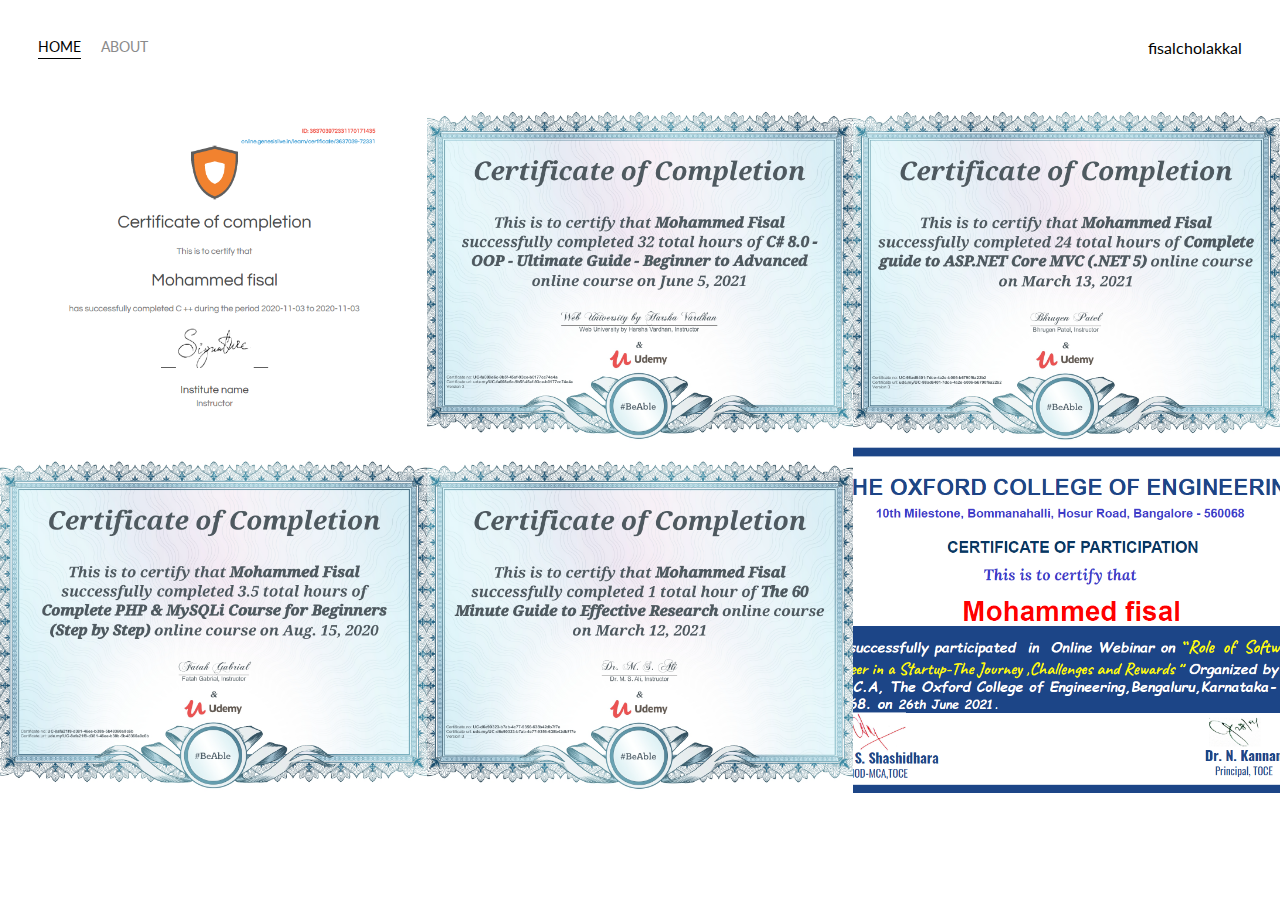
<file: index.html>
<!DOCTYPE html>
<html lang="en">
<head>
    <meta charset="UTF-8">
   
    <title>Home page</title>
    <link href="https://fonts.googleapis.com/css?family=Lato" rel="stylesheet">
    <link rel="stylesheet" href="styles.css">
</head>
<body>
    <div class="container">
        <div class="nav-wrapper">
            <div class="left-side">
                <div class="link-new-wrapper active-nav-link" >
                    <a href="index.html">Home</a>
                </div>
                <div class="link-new-wrapper">
                    <a href="About.html">About</a>
                </div>
            </div>
            <div class="right-side"> 

                <div class="brand">
                    <div>fisalcholakkal </div>
                    
                </div>
            </div>
        </div>
        
        <div class="content-wrapper">
            <div class="portfolio-items-wrapper">
<!--images-->
                <div class="portfolio-item-wrapper">
                    <div class="portfolio-img-background"style="background-image:url(images/pic.png)"></div>

                    <div class="img-text-wrapper">
                        <div class="logo-wrapper">
<!--                             <img src="images/logos/quip.png" alt=""> -->
                        </div>

                        <div class="subtitle">
                           Certificate of completion
                            This is to certify that Mohammed fisal
                            has successfully completed C ++ during the period 2020-11-03 to 2020-11-03

                        </div>

                    </div>
                </div>

                <div class="portfolio-item-wrapper">
                    <div class="portfolio-img-background"style="background-image:url(images/c1.png)"></div>

                    <div class="img-text-wrapper">
                        <div class="logo-wrapper">
<!--                             <img src="images/logos/quip2.png" alt=""> -->
                        </div>

                        <div class="subtitle">
                         Certificate of completion
                            C#8.0 - OOP - Ultimate Guide Beginner to Advance 2021.

                        </div>

                    </div>
                </div>
                <div class="portfolio-item-wrapper">
                    <div class="portfolio-img-background"style="background-image:url(images/c2.png)"></div>

                    <div class="img-text-wrapper">
                        <div class="logo-wrapper">
<!--                             <img src="images/logos/quip3.png" alt=""> -->
                        </div>

                        <div class="subtitle">
                           Certificate of completion
                            Complete guide to ASP.NET 2021

                        </div>

                    </div>
                </div>
                <div class="portfolio-item-wrapper">
                    <div class="portfolio-img-background"style="background-image:url(images/php.png)"></div>

                    <div class="img-text-wrapper">
                        <div class="logo-wrapper">
<!--                             <img src="images/logos/quip4.png" alt=""> -->
                        </div>

                        <div class="subtitle">
                          Certificate of completion
                            Full Stack Web Development PHP & MYSQLi 2020

                        </div>

                    </div>
                </div>
                <div class="portfolio-item-wrapper">
                    <div class="portfolio-img-background"style="background-image:url(images/c3.png)"></div>

                    <div class="img-text-wrapper">
                        <div class="logo-wrapper">
<!--                             <img src="images/logos/quip5.png" alt=""> -->
                        </div>

                        <div class="subtitle">
                           
                            Certificate of completion
                            The 60 Minute Guide to Effective Research

                        </div>

                    </div>
                </div>
                <div class="portfolio-item-wrapper">
                    <div class="portfolio-img-background"style="background-image:url(images/c4.png)"></div>

                    <div class="img-text-wrapper">
                        <div class="logo-wrapper">
<!--                             <img src="images/logos/quip6.png" alt=""> -->
                        </div>

                        <div class="subtitle">
                            CERTIFICATE OF PARTICIPATION in Online Webinar on “Role of Software"


                        </div>

                    </div>
                </div>
                <!--images-->


                 
             </div>

        </div>

    </div>
</body>
<script>

const portfolioItems = document.querySelectorAll('.portfolio-item-wrapper');

  portfolioItems.forEach(portfolioItem => {
    portfolioItem.addEventListener('mouseover', () => {
      console.log(portfolioItem.childNodes[1].classList)
      portfolioItem.childNodes[1].classList.add('img-darken');
    });

    portfolioItem.addEventListener('mouseout', () => {
      console.log(portfolioItem.childNodes[1].classList)
      portfolioItem.childNodes[1].classList.remove('img-darken');
    });
  });

</script>
</html>
</file>
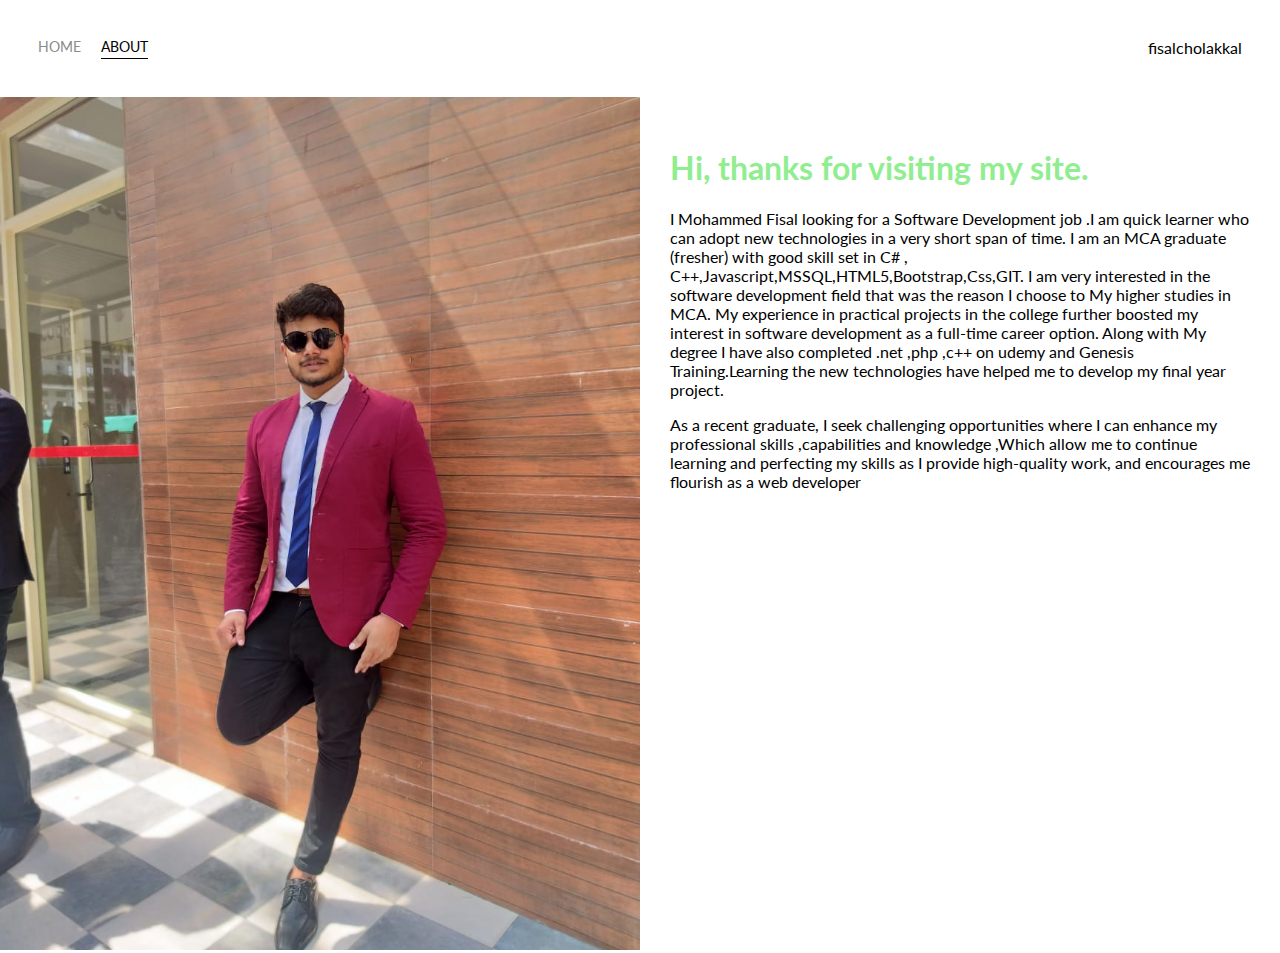
<file: About.html>
<!DOCTYPE html>
<html lang="en">
<head>
    <meta charset="UTF-8">
   
    <title>Home page</title>
    <link href="https://fonts.googleapis.com/css?family=Lato" rel="stylesheet">
    <link rel="stylesheet" href="styles.css">
</head>
<body>
    <div class="container">
        <div class="nav-wrapper">
            <div class="left-side">
                <div class="link-new-wrapper">
                    <a href="index.html">Home</a>
                </div>
                <div class="link-new-wrapper active-nav-link">
                    <a href="About.html">About</a>
                </div>
            </div>
            <div class="right-side"> 

                <div class="brand">
                    <div>fisalcholakkal </div>
                    
                </div>
            </div>
        </div>
        
        <div class="content-wrapper">
            <div class="two-column-wrapper">
                <div class="profile-image-wrapper">
                    <img src="images/profile.jpeg" alt="">

                </div>
                <div class="profile-content-wrapper">
                    <h1>Hi, thanks for visiting my site.</h1>
          <p>I Mohammed Fisal looking for a Software Development job .I am quick learner who can adopt new technologies in a very short span of time.
              I am an MCA graduate (fresher) with good skill set in C# , C++,Javascript,MSSQL,HTML5,Bootstrap,Css,GIT. I am very interested in the software development field 
              that was the reason I choose to My higher studies in MCA. My experience in practical projects in the college further boosted my interest in software development as a full-time career option.
              Along with My degree I have also completed .net ,php ,c++ on udemy and Genesis Training.Learning the new technologies have helped me to develop my final year project.  
          </p>

          <p>As a recent graduate, I seek challenging opportunities where I can enhance my professional skills ,capabilities and knowledge 
              ,Which allow me to continue learning and perfecting my skills as I provide high-quality work, and encourages me flourish as a web developer</p>

                </div>
            </div>
        </div>

    </div>
</body>



</html>
</file>
<file: styles.css>
/*master style*/
body{
    font-family: "Lato",sans-serif;
    margin: 0px;
}
.container{
    display: grid;
    grid-template-columns: 1fr ;
}
/*navigation style*/
.nav-wrapper{
    display: flex;
    justify-content: space-between;
    padding: 38px;
}
.left-side{
    display: flex;
}
.nav-wrapper >.left-side >div{
    margin-right: 20px;
    font-size: 0.9em;
    text-transform: uppercase;
}
.link-new-wrapper{
    height: 20px;
    border-bottom: 1px solid transparent;
    transition: border-bottom 0.5s;
}


.link-new-wrapper a{
    color: #8a8a8a;
    text-decoration: none;
    transition: color 0.5s;
}
.link-new-wrapper:hover{
    border-bottom: 1px solid black;
}
.link-new-wrapper a:hover{
    color: black;

}
.active-nav-link{
    border-bottom: 1px solid black;
}

.active-nav-link a{
    color: black !important;
}




/*portfolio style*/

.portfolio-items-wrapper{
    display: grid;
    grid-template-columns: 1fr 1fr 1fr;
}
.portfolio-item-wrapper{
    position: relative;
    
}
.portfolio-img-background{
    height: 350px;
    width: 100%;
    background-size: cover;
    background-position: center;
    background-repeat: no-repeat;
}
.img-text-wrapper{
    position: absolute;
    top: 0;
    display: flex;
    flex-direction: column;
    justify-content: center;
    align-items: center;
    height: 100%;
    text-align: center;
    padding-left: 100px;
    padding-right: 100px;
}

.logo-wrapper img{
    width: 50%;
    margin-bottom: 20px;
}


.img-text-wrapper .subtitle{
    transition: 1s;
    font-weight: 600;
    color: transparent;
}



.img-text-wrapper:hover .subtitle{
    font-weight: 600;
    color: lightgreen;

}

.img-darken{
    transition: 1s;
    filter: brightness(10%);
}


/*about  */
.two-column-wrapper{
    display: grid;
    grid-template-columns: 1fr 1fr;
}

.profile-image-wrapper img {
    width: 100%;
}

.profile-content-wrapper{
    padding: 30px;
}
.profile-content-wrapper h1{
    color: lightgreen;
}
</file>
